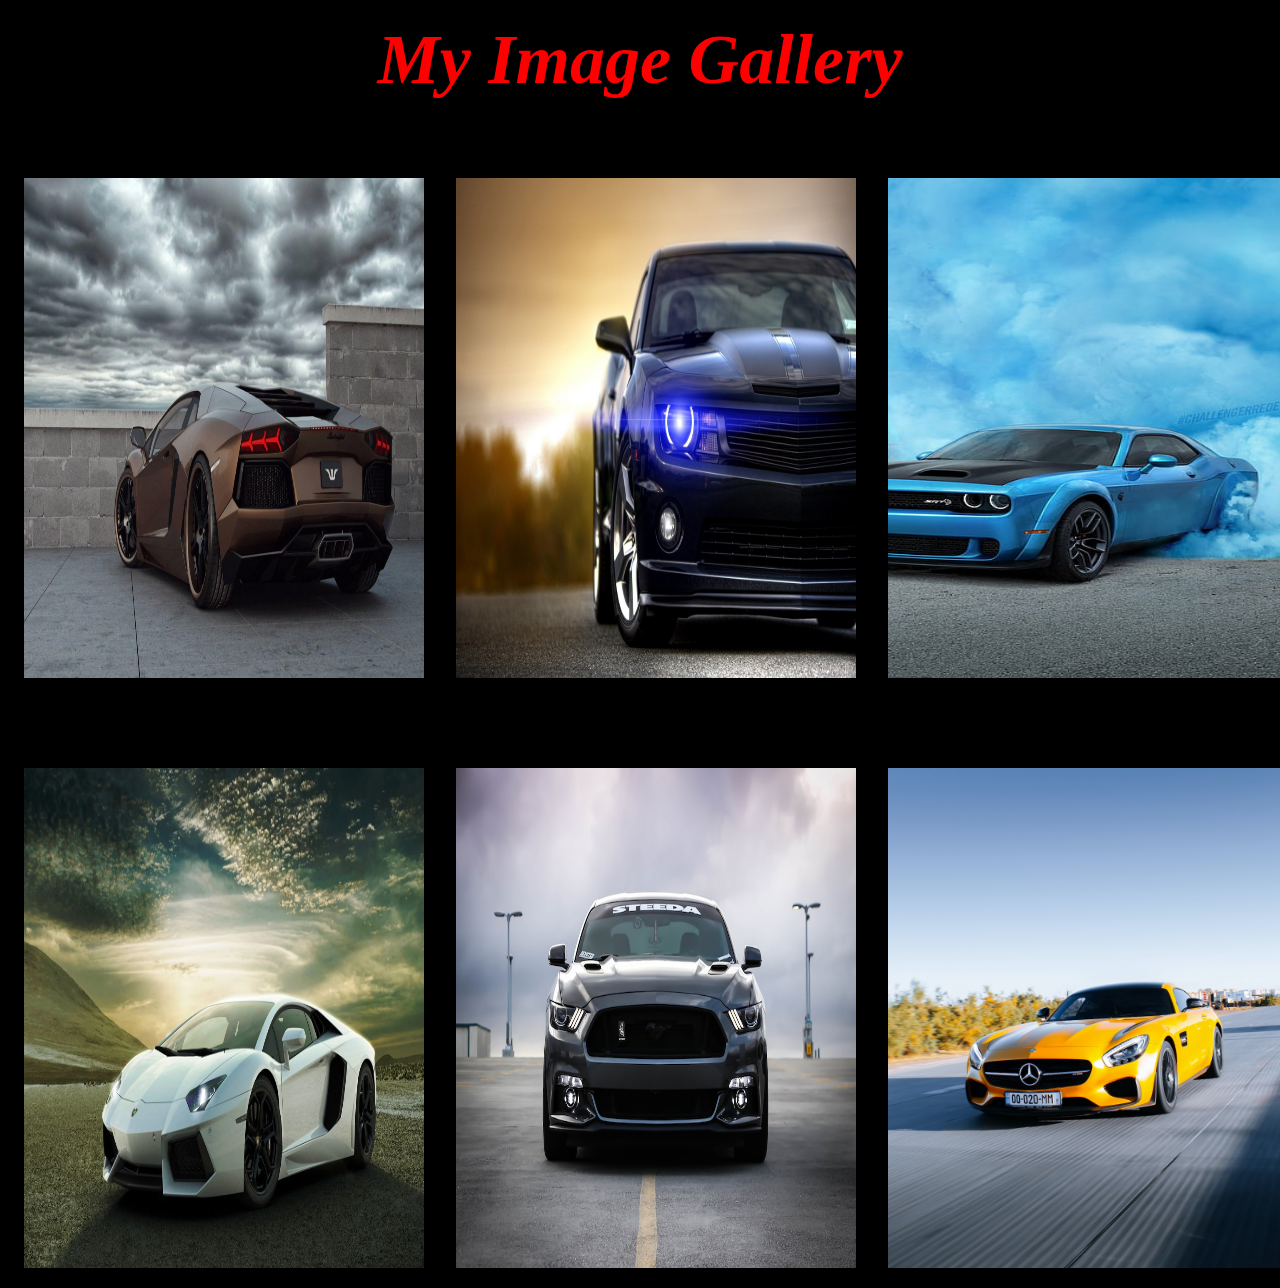
<file: index.html>
<!DOCTYPE html>
<html lang="en">

<head>
    <meta charset="UTF-8">
    <meta name="viewport" content="width=device-width, initial-scale=1.0">
    <link rel="stylesheet" href="style.css">
    <title>Image</title>
</head>

<body>
    <h1 class="main-head"><i>My Image Gallery </i></h1>
    <div class="img-1">
        <a href="pic1.html"><img src="./assests/40047.jpg" alt="" height="500" width="400"></a>
        <a href="pic2.html"> <img src="./assests/483053.jpg" alt="" height="500" width="400"></a>
        <a href="pic3.html"> <img
                src="./assests/HD-wallpaper-dodge-challenger-blue-blue-car-car-charger-sport-sport-car-sports-car-thumbnail.jpg"
                alt="" width="400px" height="500px"></a>
    </div>
    <div class="img-2">
        <a href="pic4.html"> <img src="./assests/High_resolution_wallpaper_background_ID_77700222915.webp" alt=""
                width="400px" height="500px"></a>
        <a href="pic5.html"> <img src="./assests/photo-1494976388531-d1058494cdd8.jpg" alt="" width="400"
                height="500"></a>
        <a href="pic6.html"> <img src="./assests/photo-1605559424843-9e4c228bf1c2.jpg" alt="" width="400"
                height="500"></a>

    </div>


</body>

</html>
</file>
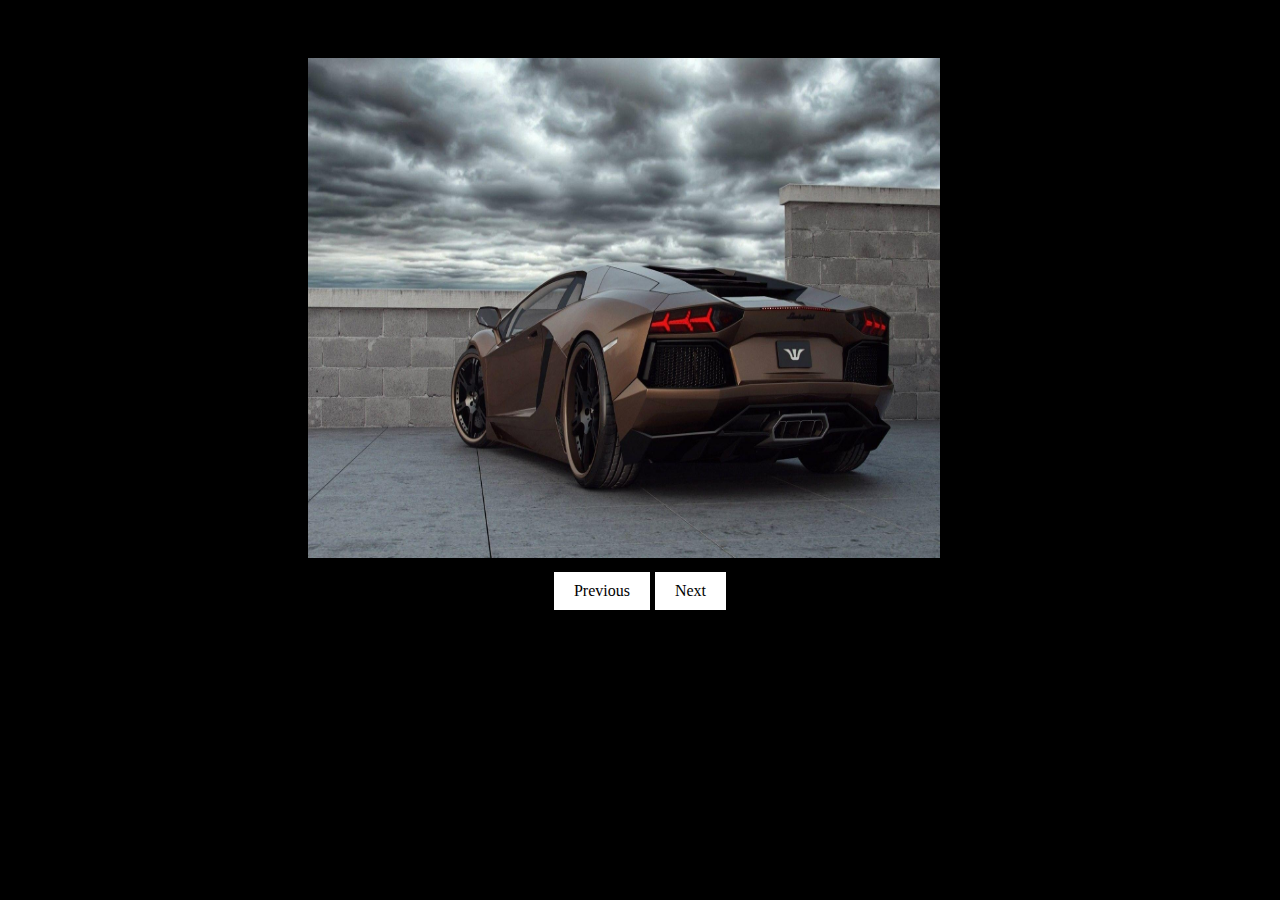
<file: pic1.html>
<!DOCTYPE html>
<html lang="en">

<head>
    <meta charset="UTF-8">
    <meta name="viewport" content="width=device-width, initial-scale=1.0">
    <title>Document</title>
    <link rel="stylesheet" href="style.css">
</head>

<body>
    <img src="./assests/40047.jpg" alt="" class="pic""><br>
   <div class="btn">
    <a href="pic5.html" class="previous">Previous </a>
    <a href="pic2.html" class="next">Next </a>
   </div>

</body>



</body>

</html>
</file>
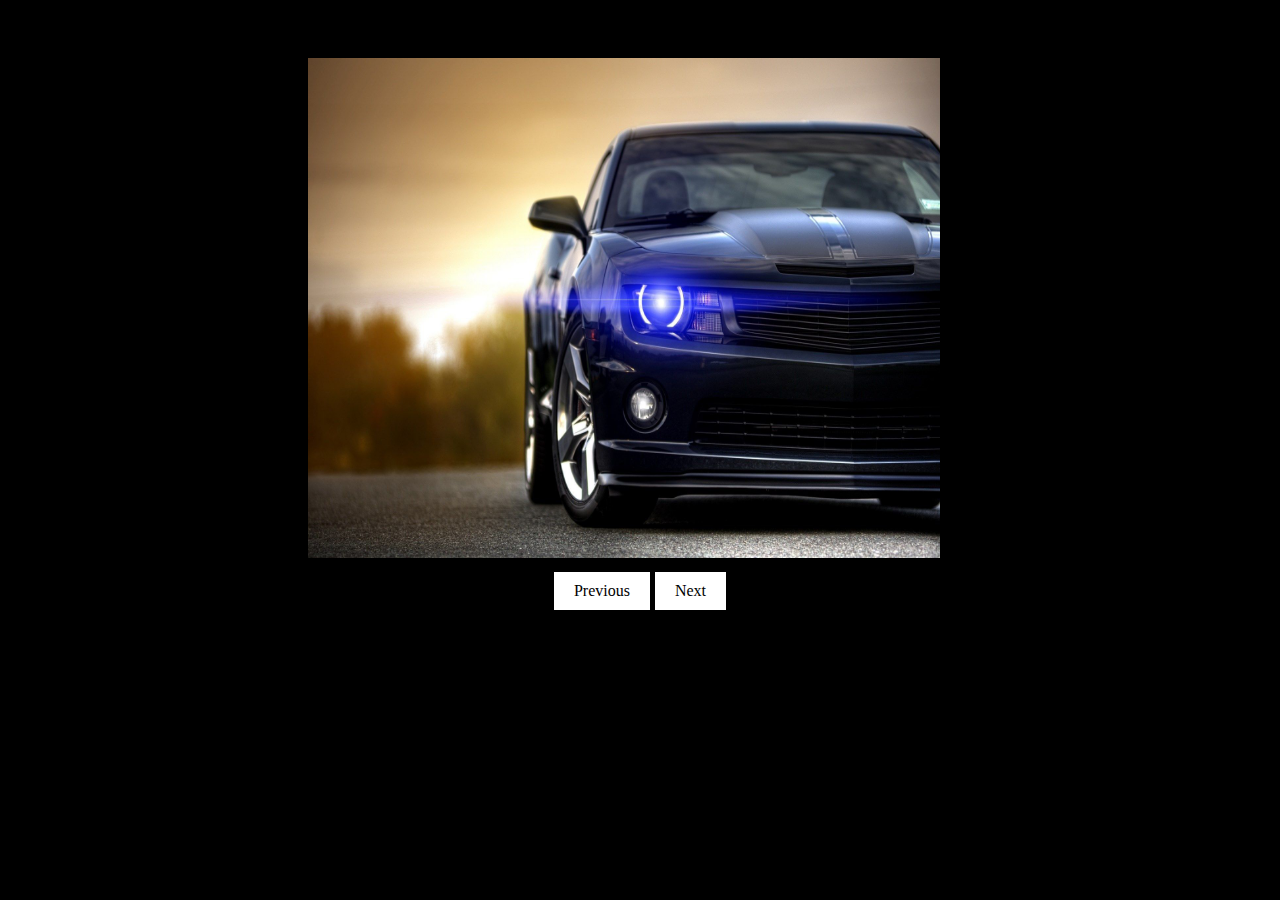
<file: pic2.html>
<!DOCTYPE html>
<html lang="en">

<head>
    <meta charset="UTF-8">
    <meta name="viewport" content="width=device-width, initial-scale=1.0">
    <title>Document</title>
    <link rel="stylesheet" href="style.css">
</head>

<body>
    <img src="./assests/483053.jpg" alt="" class="pic"><br>
   <div class="btn">
    <a href="pic1.html" class="previous">Previous</a>
    <a href="pic3.html" class="next">Next </a>
   </div>



</body>
</body>

</html>
</file>
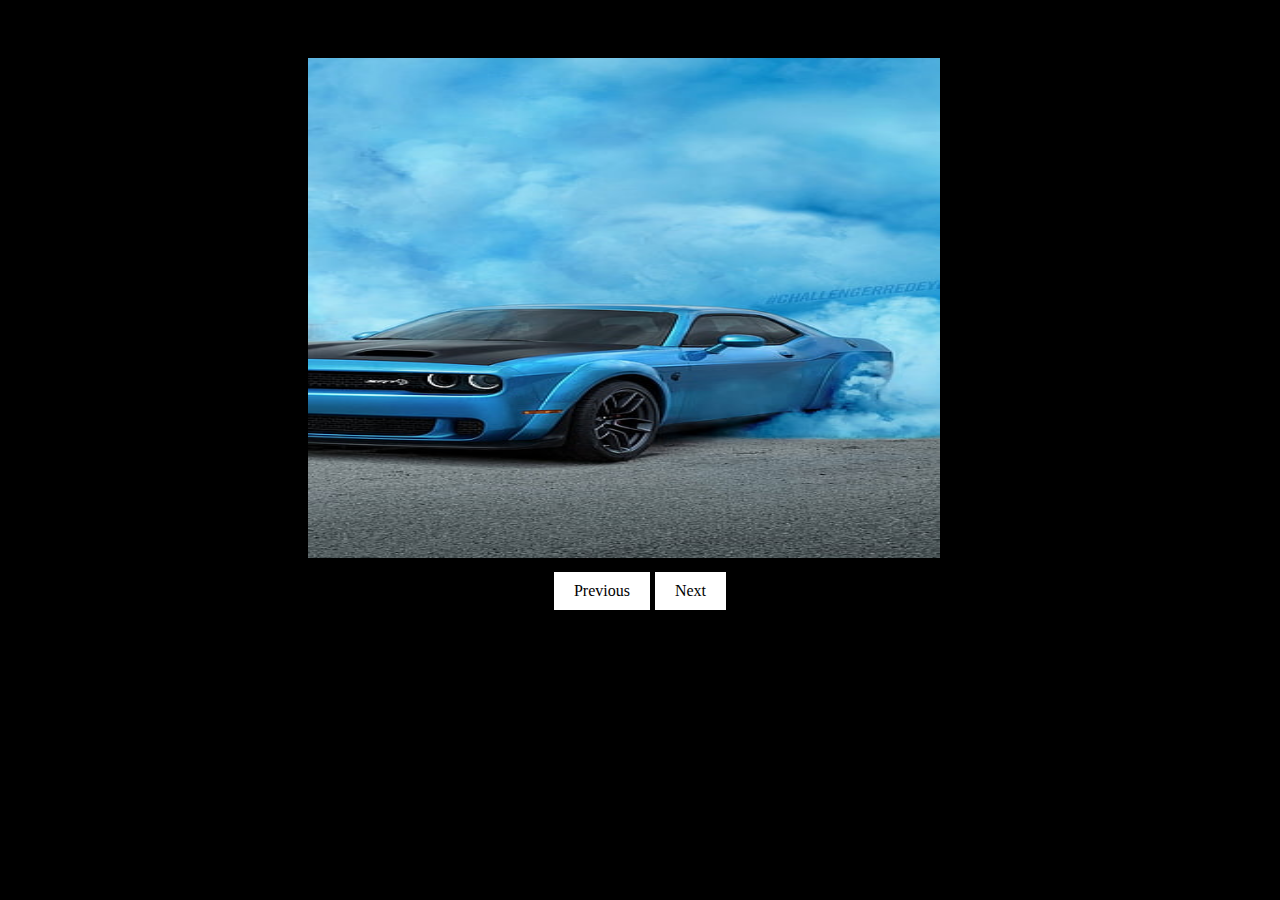
<file: pic3.html>
<!DOCTYPE html>
<html lang="en">

<head>
    <meta charset="UTF-8">
    <meta name="viewport" content="width=device-width, initial-scale=1.0">
    <title>Document</title>
    <link rel="stylesheet" href="style.css">
</head>

<body>
    <img src="./assests/HD-wallpaper-dodge-challenger-blue-blue-car-car-charger-sport-sport-car-sports-car-thumbnail.jpg"
        alt="" class="pic"><br>
   <div class="btn">
    <a href="pic2.html" class="previous">Previous</a>
    <a href="pic4.html" class="next">Next </a>
   </div>



</body>
</body>

</html>
</file>
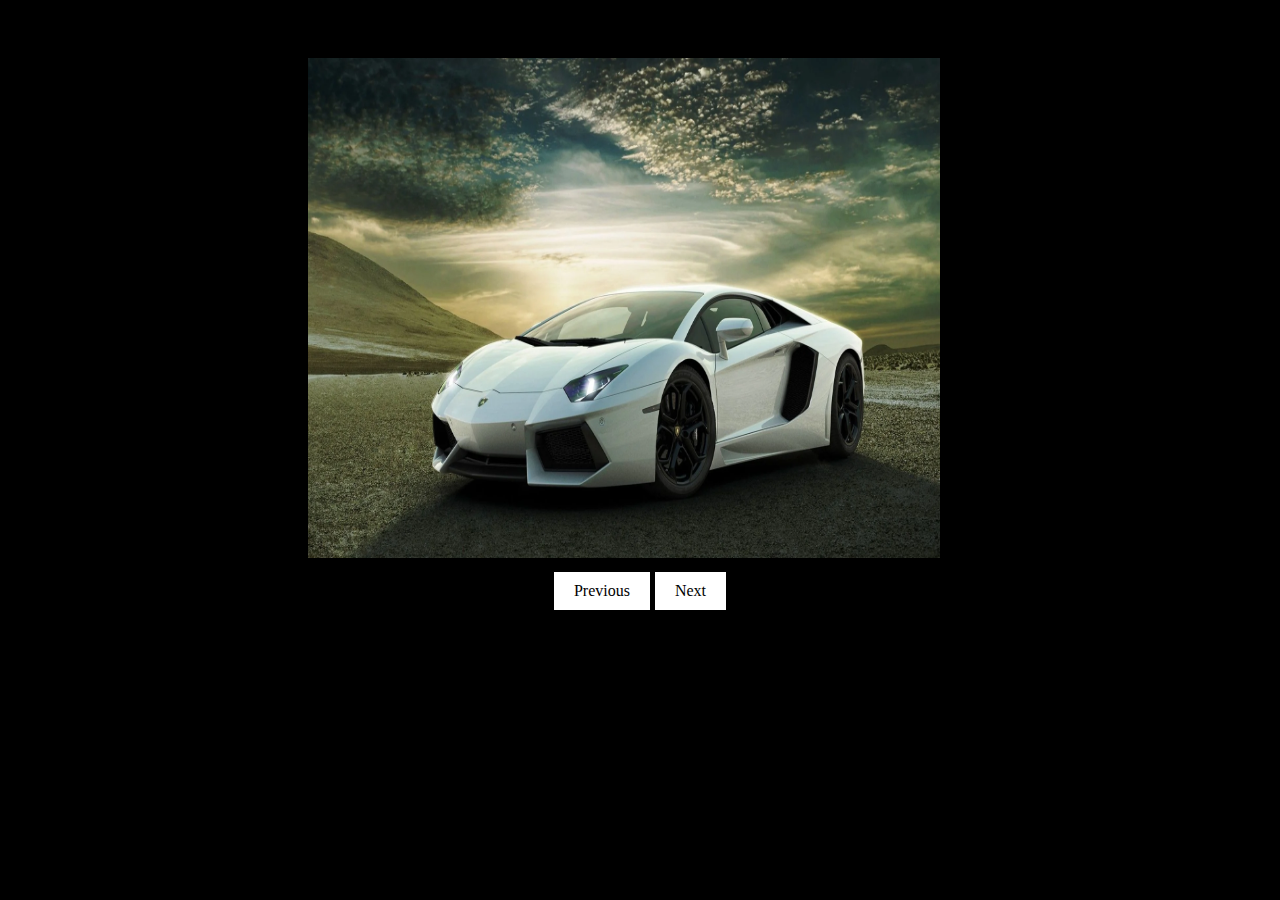
<file: pic4.html>
<!DOCTYPE html>
<html lang="en">

<head>
    <meta charset="UTF-8">
    <meta name="viewport" content="width=device-width, initial-scale=1.0">
    <title>Document</title>
    <link rel="stylesheet" href="style.css">
</head>

<body>
    <img src="./assests/High_resolution_wallpaper_background_ID_77700222915.webp" alt="" class="pic"><br>
  <div class="btn">
    <a href="pic3.html" class="previous">Previous</a>
    <a href="pic5.html" class="next">Next</a>
  </div>



</body>
</body>

</html>
</file>
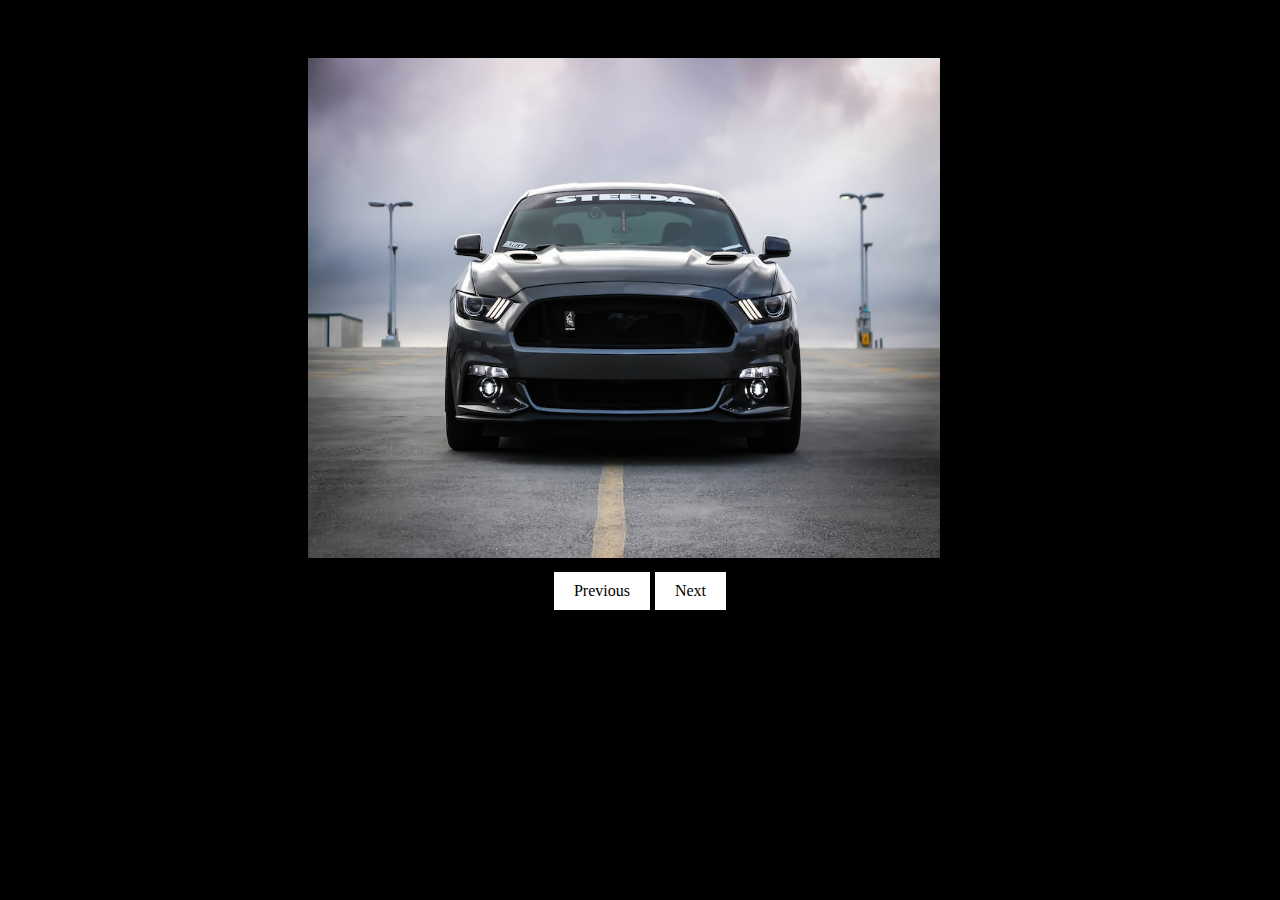
<file: pic5.html>
<!DOCTYPE html>
<html lang="en">

<head>
  <meta charset="UTF-8">
  <meta name="viewport" content="width=device-width, initial-scale=1.0">
  <title>Document</title>
  <link rel="stylesheet" href="style.css">
</head>

<body>
  <img src="./assests/photo-1494976388531-d1058494cdd8.jpg" alt="" class="pic"><br>
  <div class="btn">
    <a href="pic4.html" class="previous">Previous</a>
  <a href="pic6.html" class="next">Next</a>
  </div>



</body>

</body>

</html>
</file>
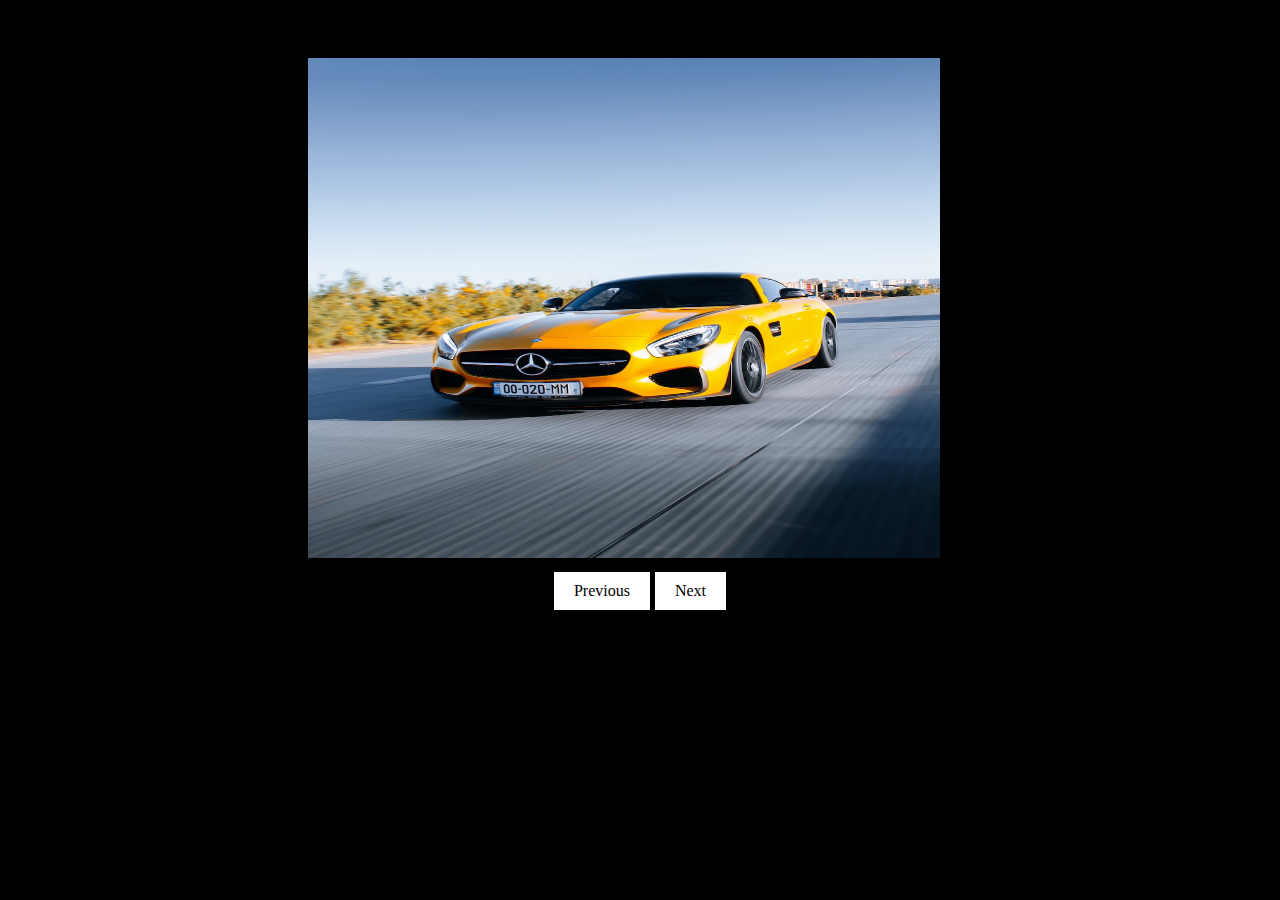
<file: pic6.html>
<!DOCTYPE html>
<html lang="en">

<head>
    <meta charset="UTF-8">
    <meta name="viewport" content="width=device-width, initial-scale=1.0">
    <title>Document</title>
    <link rel="stylesheet" href="style.css">
</head>

<body>
    <img src="./assests/photo-1605559424843-9e4c228bf1c2.jpg" alt="" class="pic"><br>
    <div class="btn">
        <a href="./pic5.html" class="previous">Previous</a>
        <a href="pic1.html" class="next">Next</a>
    </div>



</body>
</body>

</html>
</file>
<file: style.css>
* {
  background: #000;
}

.main-head {
  background-color: black;
  color: red;
  text-align: center;
  font-size: 70px;
  margin-top: 20px;
}

.img-1 {
  display: flex;
  justify-content: space-evenly;
  margin-top: 70px;
}

.img-2 {
  display: flex;
  justify-content: space-evenly;
  margin-top: 70px;
}

.pic {
  margin: 50px 0px 0px 300px;

  height: 500px;
  width: 50%;

}

a {
  text-decoration: none;
  display: inline-block;
  padding: 8px 16px;
}



.align {
  align-items: end;
}
.btn{
  display: flex;
  justify-content: center;
  gap: 5px;
  margin-top: 10px;

}

.next{
padding: 10px 20px;
color: black;
background: white;

}
.previous{
  padding: 10px 20px;
  color: black;
  background: white;
}
</file>
